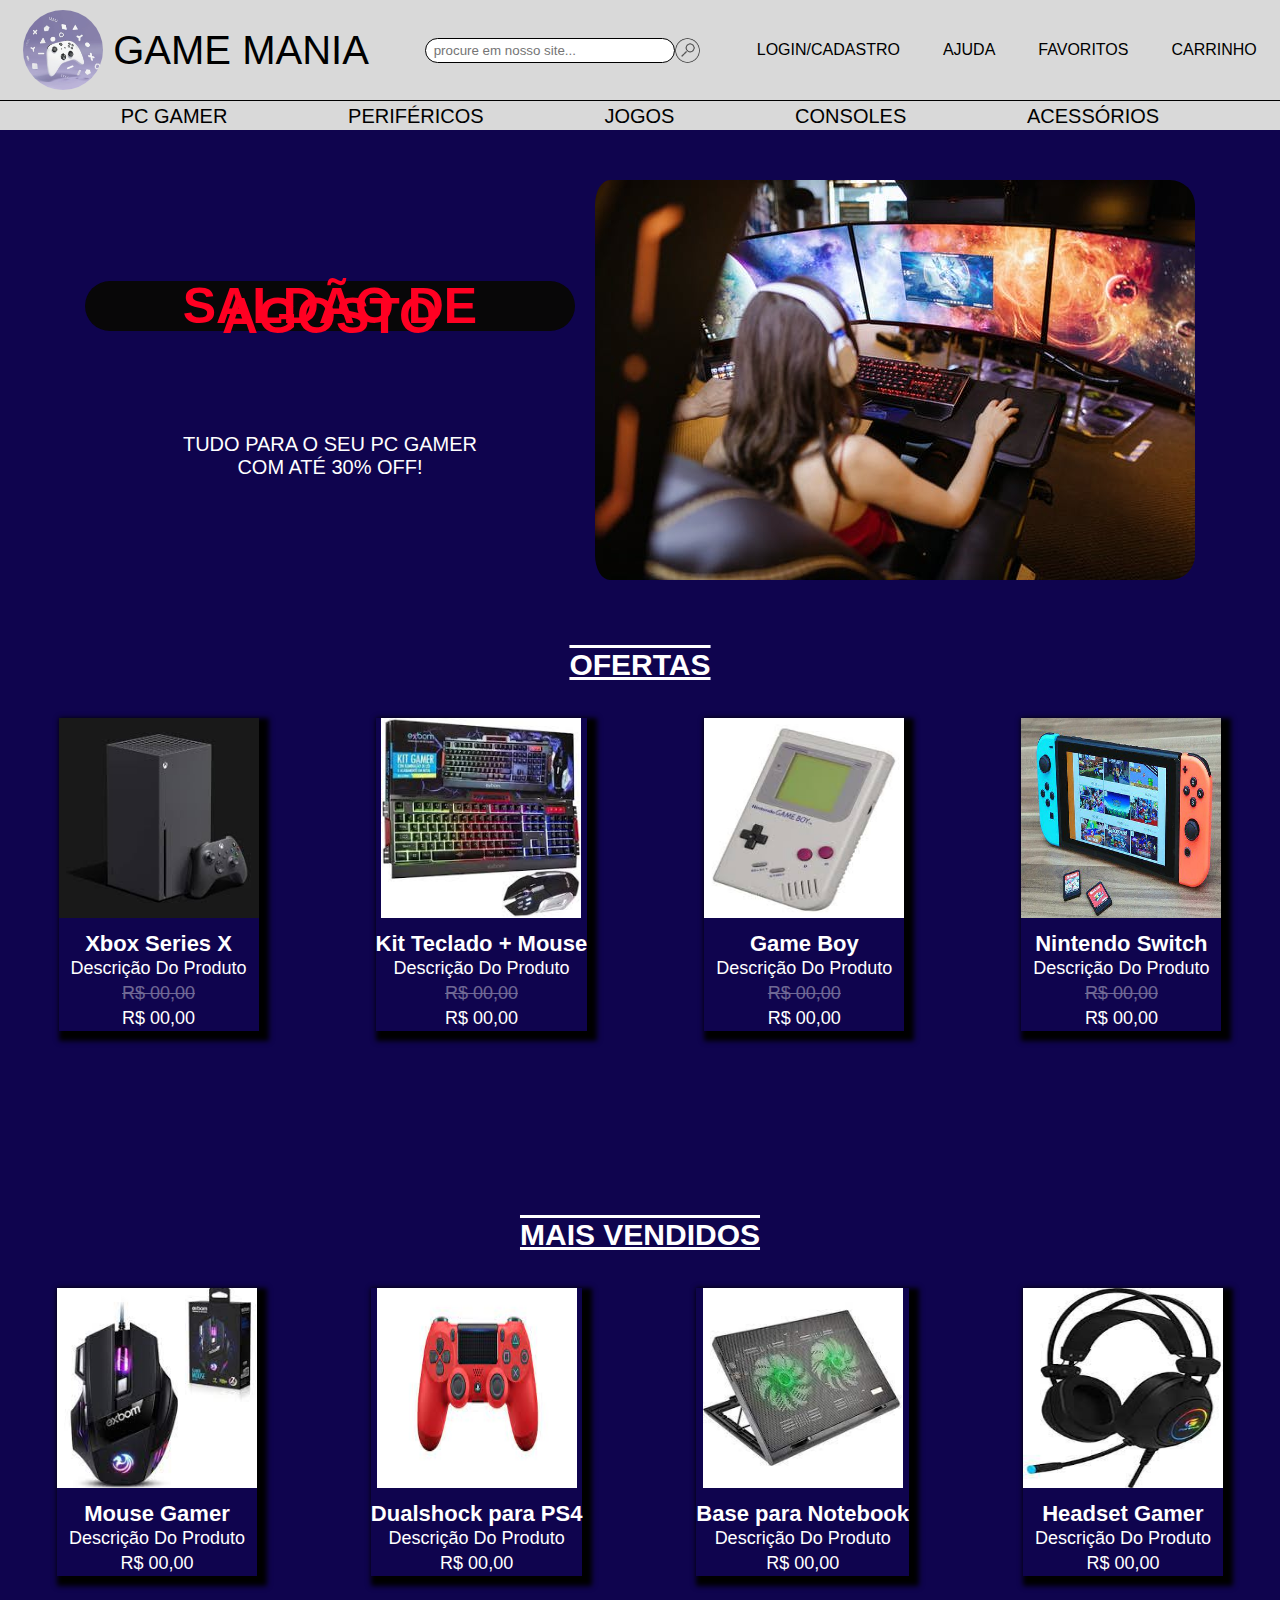
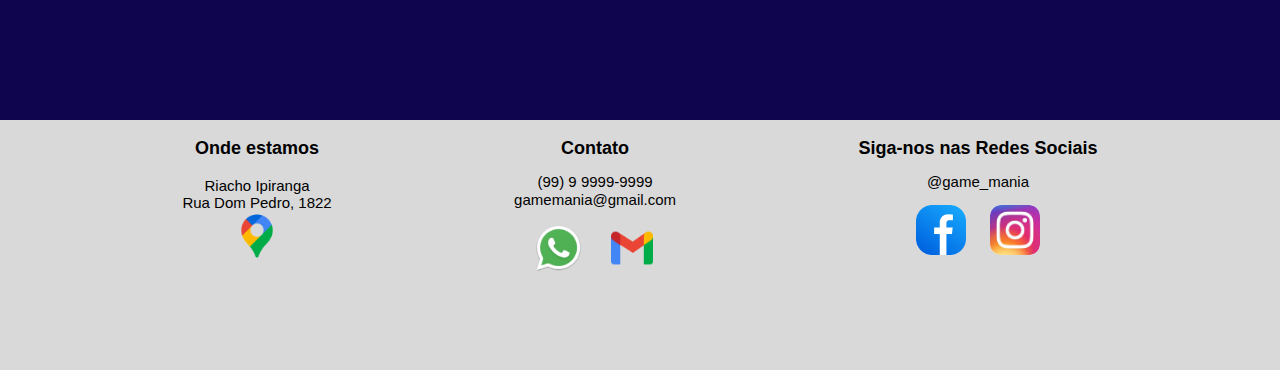
<file: index.html>
<!DOCTYPE html>
<html lang="pt-br">
<head>
    <title>Game Mania</title>
    <meta name="author" content="Ângelo Vinícius B Tavares (Turma Full-stack 13)">
    <meta charset="UTF-8">
    <meta name="description" content="encontro remoto 2 (SA2) - UC 9">
    <meta name="viewport" content="width=device-width, initial-scale=1">
    <link href="css/style.css" rel="stylesheet">
    <link href="https://cdn.jsdelivr.net/npm/bootstrap@5.2.0/dist/css/bootstrap.min.css" rel="stylesheet" integrity="sha384-gH2yIJqKdNHPEq0n4Mqa/HGKIhSkIHeL5AyhkYV8i59U5AR6csBvApHHNl/vI1Bx" crossorigin="anonymous">
</head>
<body>
    <header>
        <div class="container-grid cabecalho col-11 col-sm-10 col-md-10 col-lg-11">
            <div class="logo-nome">
                <img src="img/logo-game-mania.jpg" alt="Logo Game Mania">
                <div class="nome-site">
                    <a href="index.html"><p>Game Mania</p></a>
                </div> 
            </div>
            <div class="barra-pesquisa">
                <input type="text" id="name" placeholder="  procure em nosso site...">
                <a type="button" href="#"><img src="img/lupa.jpg" alt="lupa-pesquisa"></a>
            </div>
            <div class="barra-pesquisa-toggle">
                <img src="img/lupa.jpg" alt="lupa-pesquisa" class="btn">
            </div>
            <nav class="menu">
                    <a href="login.html">login/cadastro</a>
                    <a href="#">ajuda</a>
                    <a href="#">favoritos</a>
                    <a href="#">carrinho</a>
            </nav>
            <div class="menu-toggle">
                <img src="img/menu-toggle.png" alt="" class="btn">
            </div>
        </div>
        <div class="menu-navbar container-grid col-11 col-sm-10 col-md-10 col-lg-11">
                <a href="#">pc gamer</a>
                <a href="#">periféricos</a>
                <a href="#">jogos</a>
                <a href="#">consoles</a>
                <a href="#">acessórios</a>
        </div>
    </header>
    <main>
        <section class="banner">
            <div class="container-grid posicionamento-banner container col-11 col-sm-10 col-md-10 col-lg-11">
                <div class="conteudo-banner">
                    <a href="#"><h1>SALDÃO DE AGOSTO</h1></a>
                    <p>Tudo para o seu PC gamer <br> com até 30% OFF!</p>
                </div>
                <img src="img/pexels-photo.jpeg" alt="Foto do banner">
            </div>
        </section>
        <section class="banner-toggle">
            <div class="container-grid posicionamento-banner container col-11 col-sm-10 col-md-10 col-lg-11">
                <div class="conteudo-banner">
                    <br>
                    <a href="#"><h1>SALDÃO DE AGOSTO</h1></a>
                    <br>
                    <img src="img/pexels-photo.jpeg" alt="Foto do banner">
                    <br>
                    <p>Tudo para o seu PC gamer <br> com até 30% OFF!</p>
                </div>
            </div>
        </section>
        <section class="ofertas">
            <br>
            <h2>ofertas</h2>
            <br>
            <br>
            <div class="container-grid produtos-ofertas container col-11 col-sm-10 col-md-10 col-lg-11">
                <div class="card">
                    <button>
                    <img src="img/xbox.jpg" alt="xbox series x">
                    <h3>Xbox Series X</h3>
                        <p>Descrição do produto</p>
                        <p class="preco"><del>R$ 00,00</del><br>R$ 00,00</p>
                    </button>
                </div>
                <br>
                <div class="card">
                    <button>
                    <img src="img/teclado.jpg" alt="teclado e mouse">
                    <h3>Kit Teclado + Mouse</h3>
                        <p>Descrição do produto</p>
                        <p class="preco"><del>R$ 00,00</del><br>R$ 00,00</p>
                    </button>
                </div>
                <br>
                <div class="card">
                    <button>
                    <img src="img/game-boy.jpg" alt="game boy">
                    <h3>Game Boy</h3>
                        <p>Descrição do produto</p>
                        <p class="preco"><del>R$ 00,00</del><br>R$ 00,00</p>
                    </button>
                </div>
                <br>
                <div class="card">
                    <button>
                    <img src="img/nintendo-switch.jpg" alt="nintendo switch">
                    <h3>Nintendo Switch</h3>
                        <p>Descrição do produto</p>
                        <p class="preco"><del>R$ 00,00</del><br>R$ 00,00</p>
                    </button>
                </div>
            </div>
        </section>
        <section class="mais-vendidos">
            <br>
            <h2>mais vendidos</h2>
            <br>
            <br>
            <div class="container-grid produtos-mais-vendidos container col-11 col-sm-10 col-md-10 col-lg-11">
                <div class="card">
                    <button>
                    <img src="img/mouse.jpg" alt="mouse">
                    <h3>Mouse Gamer</h3>
                        <p>Descrição do produto</p>
                        <p>R$ 00,00</p>
                    </button>
                </div>
                <br>
                <div class="card">
                    <button>
                    <img src="img/joystick.jpg" alt="controle de ps4">
                    <h3>Dualshock para PS4</h3>
                        <p>Descrição do produto</p>
                        <p>R$ 00,00</p>
                    </button>
                </div>
                <br>
                <div class="card">
                    <button>
                    <img src="img/base-cooler.jpg" alt="base cooler para notebook">
                    <h3>Base para Notebook</h3>
                        <p>Descrição do produto</p>
                        <p>R$ 00,00</p>
                    </button>
                </div>
                <br>
                <div class="card">
                    <button>
                    <img src="img/headset.jpg" alt="headset">
                    <h3>Headset Gamer</h3>
                        <p>Descrição do produto</p>
                        <p>R$ 00,00</p>
                    </button>
                </div>
            </div>
        </section>
    </main>
    <footer>
        <div class="rodape container-grid container col-11 col-sm-10 col-md-10 col-lg-11">
            <div class="secao-rodape">
                <br>
                <h3>Onde estamos</h3>
                <br>
                <div class="localizacao">
                    <center>
                    <p>
                        Riacho Ipiranga
                        <br>
                        Rua Dom Pedro, 1822
                    </p>
                    <br>
                    <a href=""><img src="img/logo-maps.png" alt="endereço no google maps"></a>
                    </center>
                </div>
            </div>
            <div class="secao-rodape">
                <br>
                <h3>Contato</h3>
                <br>
                    <div class="secao-contato">
                        <center>
                        <a href="#"><p>(99) 9 9999-9999</p></a>
                        <br>
                        <a href="#"><p>gamemania@gmail.com</p></a>
                        <br>
                        <a href="#"><img src="img/logo-wpp.png" alt="logo do whatsapp"></a>
                        <a href="#"><img src="img/logo-gmail.png" alt="logo do gmail"></a>
                        </center>
                    </div>
            </div>
            <div class="secao-rodape">
                <br>
                <h3>Siga-nos nas Redes Sociais</h3>
                <br>
                <div class="redes-sociais">
                    <center>
                        <a href="#"><p>@game_mania</p></a>
                        <br>
                        <a href="#"><img src="img/logo-facebook.png" alt="logo do facebook"></a>
                        <a href="#"><img src="img/logo-instagram.jpg" alt="logo do instagram"></a>
                    </center>
                </div>
            </div>
        </div>
    </footer>
    <script src="https://cdn.jsdelivr.net/npm/bootstrap@5.2.0/dist/js/bootstrap.bundle.min.js" integrity="sha384-A3rJD856KowSb7dwlZdYEkO39Gagi7vIsF0jrRAoQmDKKtQBHUuLZ9AsSv4jD4Xa" crossorigin="anonymous"></script>
</body>
</html>
</file>
<file: css/style.css>
*{
    margin: 0;
    padding: 0;
    box-sizing: border-box;
}

header{
    background-color: #d9d9d9;
    height: 130px;
    align-items: center;
}

header input{
    border-radius: 30px;
    border: 1px solid black;
    height: 25px;
    width: 250px;
}

.barra-pesquisa img{
    height: 25px;
    width: 25x;
    border-radius: 25px;
}

.barra-pesquisa{
    padding: 10px;
    display: flex;
    align-items: center;
    justify-content: space-between;
}

.barra-pesquisa-toggle{
    display: none;
}

.container-grid{
    width: 100vw;
    margin: 0 auto;
}

.cabecalho{
    display: flex;
    justify-content: space-around;
    height: 100px;
    align-items: center;
}

.cabecalho p{
    color: black;
    text-decoration: none;
    text-transform: uppercase;
    font-family: 'Roboto', sans-serif;
    font-size: 25px;
}

.nome-site p{
    font-size: 40px;
    font-family: 'Trebuchet MS', sans-serif;
    padding-top: 35px;
    padding-left: 10px;
}

.nome-site a{
    text-decoration: none;
}
.logo-nome{
    display: flex;
}

.logo-nome img{
    border-radius: 100%;
    width: 80px;
    height: 80px;
}

.menu{
    justify-content: space-between;
    display: flex;
    width: 500px;
}

.menu a, p{
    color: black;
    text-decoration: none;
    text-transform: uppercase;
    font-family: 'Roboto', sans-serif;
    font-size: 16px;
}

.menu-toggle{
    display: none;
}

.menu-navbar{
    border-top: 1px solid black;
    justify-content: space-evenly;
    align-items: center;
    display: flex;
    height: 30px;
}

.menu-navbar a{
    color: black;
    text-decoration: none;
    text-transform: uppercase;
    font-family: 'Roboto', sans-serif;
    font-size: 20px;
}

.banner{
    height: 500px;
    background-repeat: no-repeat;    
    background-position: center;
    background-color: #0f044e;
    background-size: cover;
}

.banner-toggle{
    display: none;
}

.banner img{
    border-radius: 25px;
    padding-left: 10px;
}

.conteudo-banner{
    height: 400px;
    width: 500px;
    display: flex;
    flex-direction: column;
    justify-content: space-evenly;
    align-items: center;
    padding-right: 10px;
}

.conteudo-banner a{
    color: white;
    font-family: 'Titillium Web', sans-serif;
    font-size: 25px;
    background-color: #080708;
    color: #FF0022;
    padding: 20px;
    border-radius: 40px;
    text-decoration: none;
    padding-bottom: 10px;
    text-transform: uppercase;
}

.conteudo-banner p{
    color: white;
    font-family: 'Roboto', sans-serif;
    font-size: 20px;
    justify-content: center;
    text-transform: uppercase;
    text-align: center;
}

.posicionamento-banner{
    display: flex;
    justify-content: center;
    justify-items: center;
    align-items: center;
    height: 100%;
}

h2{
    text-transform: uppercase;
    font-size: 30px;
    font-family: 'Titillium Web', sans-serif;
    text-align: center;
    text-decoration: underline overline;
    color: white;
}

main h3{
    text-decoration: none;
    font-family: 'Roboto', sans-serif;
    font-size: 22px;
    text-align: center;
    line-height: 25px;
    color: white;
}

.card{
    flex-direction: column;
}

button{
    cursor: pointer;
    display: inline-block;
    text-decoration: none;
    border: none;
    box-shadow: 5px 5px 5px 5px black;
}

.ofertas button, .mais-vendidos button{
    background-color: #0f044e;
}

.ofertas{
    height: 570px;
    background-color: #0f044e;
}

p.preco>del{
    opacity: 0.4;
}

.mais-vendidos{
    height: 520px;
    background-color: #0f044e;
}

.mais-vendidos img, .ofertas img{
    height: 200px;
    width: 200px;
    margin-bottom: 10px;
}

.mais-vendidos p, .ofertas p{
    text-decoration: none;
    font-family: 'Roboto', sans-serif;
    font-size: 18px;
    text-align: center;
    line-height: 25px;
    color: white;
    text-transform: capitalize;
}

.ofertas button:hover, .mais-vendidos button:hover{
    transform: scale(1.1);
}

.produtos-mais-vendidos, .produtos-ofertas{
    display: flex;
    justify-content: space-evenly;
    background-color: #0f044e;
}

footer{
    background-color: #d9d9d9;
}

.rodape{
    height: 250px;
    display: flex;
    justify-content: space-evenly;
}

.rodape p{
    text-decoration: none;
    font-family: 'Roboto', sans-serif;
    font-size: 15px;
    text-align: center;
    color: black;
}

.rodape h3{
    text-decoration: none;
    font-family: 'Roboto', sans-serif;
    font-size: 18px;
    text-align: center;
    color: black;
    font-weight: bold;
}

.rodape img{
    border-radius: 10px;
    width: 50px;
    height:50px;
}

.secao-rodape{
    flex-direction: column;
}

.secao-contato p, a{
    display: inline-block;
    vertical-align: top;
    text-decoration: none;
    text-align: center;
    color: black;
    text-transform: lowercase;
    line-height: 10px;
}

.secao-contato img, .redes-sociais img{
    margin: 10px;
}

.localizacao p{
    text-transform: capitalize;
    display: inline-block;
    vertical-align: top;
    text-decoration: none;
    text-align: center;
    color: black;
}

.redes-sociais p, a{
    display: inline-block;
    vertical-align: top;
    text-decoration: none;
    text-align: center;
    color: black;
    text-transform: lowercase;
}

@media screen and (max-width: 1230px){
    .nome-site p{
        font-size: 28px;
        white-space: nowrap;
        padding-top: 35px;
    }
}

@media screen and (max-width: 1024px) {
    .nome-site p{
        font-size: 25px;
        white-space: nowrap;
    }
    .menu{
        display: none;
    }
    .menu-toggle{
        display: flex;
        height: 70px;
        width: 70px;
        padding-right: 20px;
    }
    .menu-navbar a{
        font-size: 14px;
    }
}

@media screen and (max-width: 820px){
    .banner img{
        height: 380px;
        width: 580px;
        border-radius: 20px;
    }
}

@media screen and (max-width: 768px){
    .barra-pesquisa{
        display: none;
    }
    .barra-pesquisa-toggle{
        display: flex;
        height: 60px;
        width: 60px;
    }
    .barra-pesquisa-toggle img{
        height: 100%;
        width: 100%;
        object-fit: contain;
    }
    .menu-navbar{
        display: none;
    }
    header{
        height: 100px;
    }
    .banner{
        display: none;
    }
    .banner-toggle{
        background-color: #0f044e;
        color: white;
        display: flex;
        height: 500px;
    }
    .banner-toggle img{
        height: 300px;
        width: 400px;
        border-radius: 15px;
    }
    .banner-toggle p{
        font-size: 18px;
    }
    main h2{
        font-size: 30px;
    }
    .produtos-mais-vendidos, .produtos-ofertas{
        flex-direction: column;
    }
    .ofertas{
        padding-top: 20px;
    }
    .ofertas, .mais-vendidos{
        height: 1650px;
    }
    .rodape{
        display: inline;
    }
}
</file>
